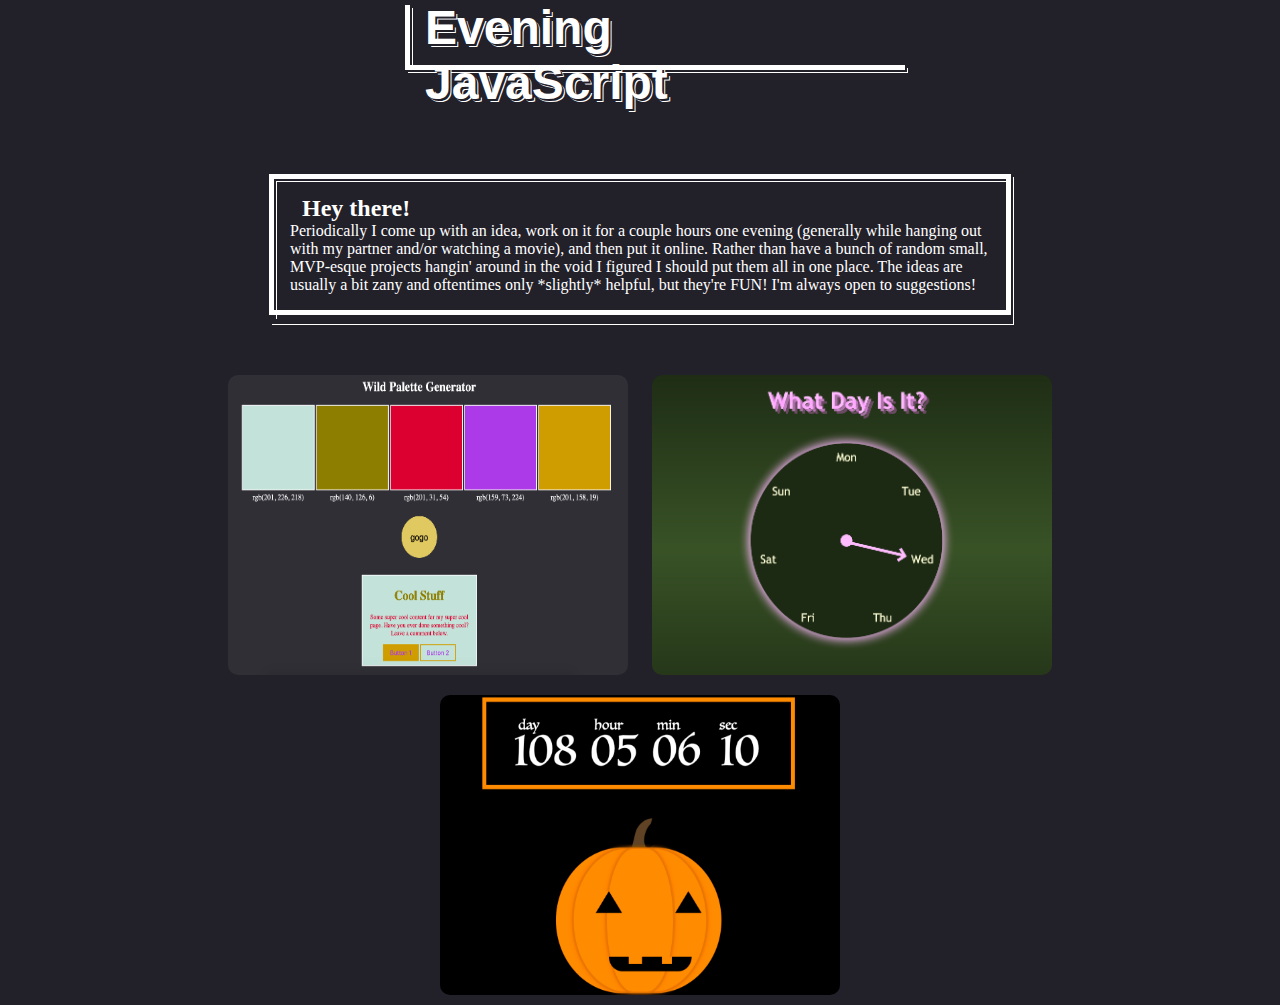
<file: public/index.html>
<!DOCTYPE html>
<html lang="en">
  <head>
    <meta charset="UTF-8" />
    <meta name="viewport" content="width=device-width, initial-scale=1.0" />
    <link rel="stylesheet" type="text/css" href="styles.css" />
    <title>Evening JavaScript</title>
  </head>
  <body>
    <div id="home-heading-container">
      <h1 id="home-heading">
        <span id="home-layer-two"></span>
        <span id="home-layer-three"></span>
        Evening JavaScript
      </h1>
    </div>
    <div id="home-summary">
      <h2>&nbsp;&nbsp;Hey there!</h2>
      <p>
        Periodically I come up with an idea, work on it for a couple hours one
        evening (generally while hanging out with my partner and/or watching a
        movie), and then put it online. Rather than have a bunch of random
        small, MVP-esque projects hangin' around in the void I figured I should
        put them all in one place. The ideas are usually a bit zany and
        oftentimes only *slightly* helpful, but they're FUN! I'm always open to
        suggestions!
      </p>
    </div>
    <div id="project-container">
      <div class="project-card">
        <a href="palette.html">
          <img
            src="images/grey.png"
            alt="wild palette generator"
            height="300"
            width="400"
          />
          <div class="project-overlay">
            <h2>Wild Palette Generator</h2>
          </div>
        </a>
      </div>
      <div class="project-card">
        <a href="clock.html">
          <img
            src="images/clock.png"
            alt="what day is it"
            height="300"
            width="400"
          />
          <div class="project-overlay">
            <h2>What Day Is It?</h2>
          </div>
        </a>
      </div>
      <div class="project-card">
        <a href="halloween.html">
          <img
            src="images/eerie-rectangle.png"
            alt="when is halloween"
            height="300"
            width="400"
          />
          <div class="project-overlay">
            <h2>Countdown to Halloween</h2>
          </div>
        </a>
      </div>
    </div>
    <script src="scripts.js"></script>
  </body>
</html>
</file>
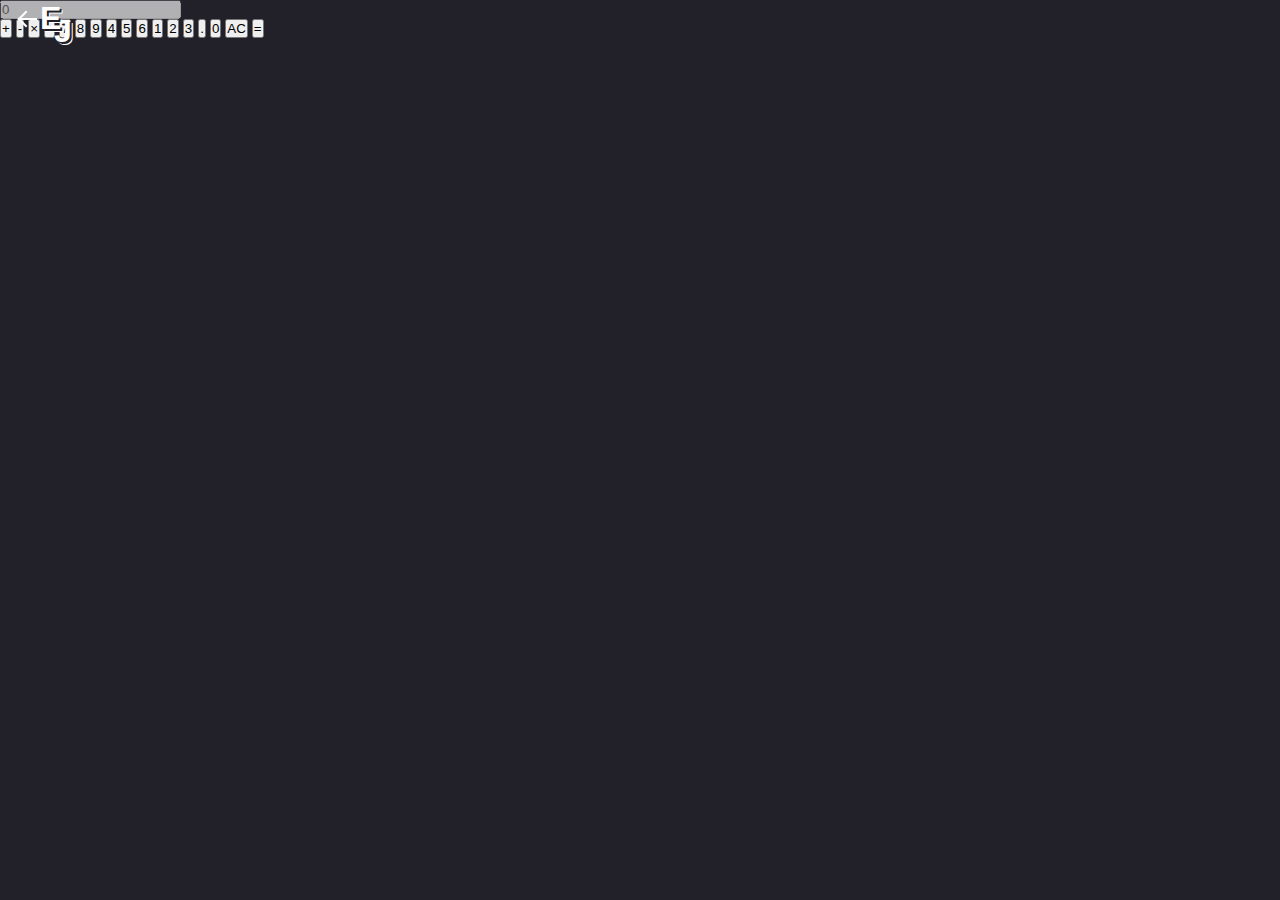
<file: public/calculator.html>
<!DOCTYPE html>
<html lang="en">
  <head>
    <meta charset="UTF-8" />
    <meta name="viewport" content="width=device-width, initial-scale=1.0" />
    <link rel="stylesheet" type="text/css" href="styles.css" />
    <title>Unhelpful Calculator</title>
  </head>
  <body>
    <div id="calc-wrapper">
      <div class="back-btn-container">
        <a href="index.html">
          <h1 class="back-heading">
            <span class="back-arrow"></span>
            <span class="back-letter-one">E</span>
            <span class="back-letter-two">J</span>
          </h1>
        </a>
      </div>
      <div class="calculator">
        <input
          type="text"
          class="calculator-screen"
          id="calculator-screen"
          disabled
        />
        <div class="calculator-keys">
          <button class="calc-btn operator" onclick="getOperator('+')">
            +
          </button>
          <button class="calc-btn operator" onclick="getOperator('-')">
            -
          </button>
          <button class="calc-btn operator" onclick="getOperator('*')">
            &times;
          </button>
          <button class="calc-btn operator" onclick="getOperator('/')">
            &divide;
          </button>
          <button class="calc-btn" onclick="getNumber('7')">7</button>
          <button class="calc-btn" onclick="getNumber('8')">8</button>
          <button class="calc-btn" onclick="getNumber('9')">9</button>
          <button class="calc-btn" onclick="getNumber('4')">4</button>
          <button class="calc-btn" onclick="getNumber('5')">5</button>
          <button class="calc-btn" onclick="getNumber('6')">6</button>
          <button class="calc-btn" onclick="getNumber('1')">1</button>
          <button class="calc-btn" onclick="getNumber('2')">2</button>
          <button class="calc-btn" onclick="getNumber('3')">3</button>
          <button class="calc-btn decimal" onclick="getDecimal()">.</button>
          <button class="calc-btn" onclick="getNumber('0')">0</button>
          <button class="calc-btn" id="all-clear" onclick="clearDisplay()">
            AC
          </button>
          <button class="calc-btn" id="equal-sign" onclick="getOperator('=')">
            =
          </button>
        </div>
      </div>
    </div>
    <script src="scripts.js"></script>
  </body>
</html>
</file>
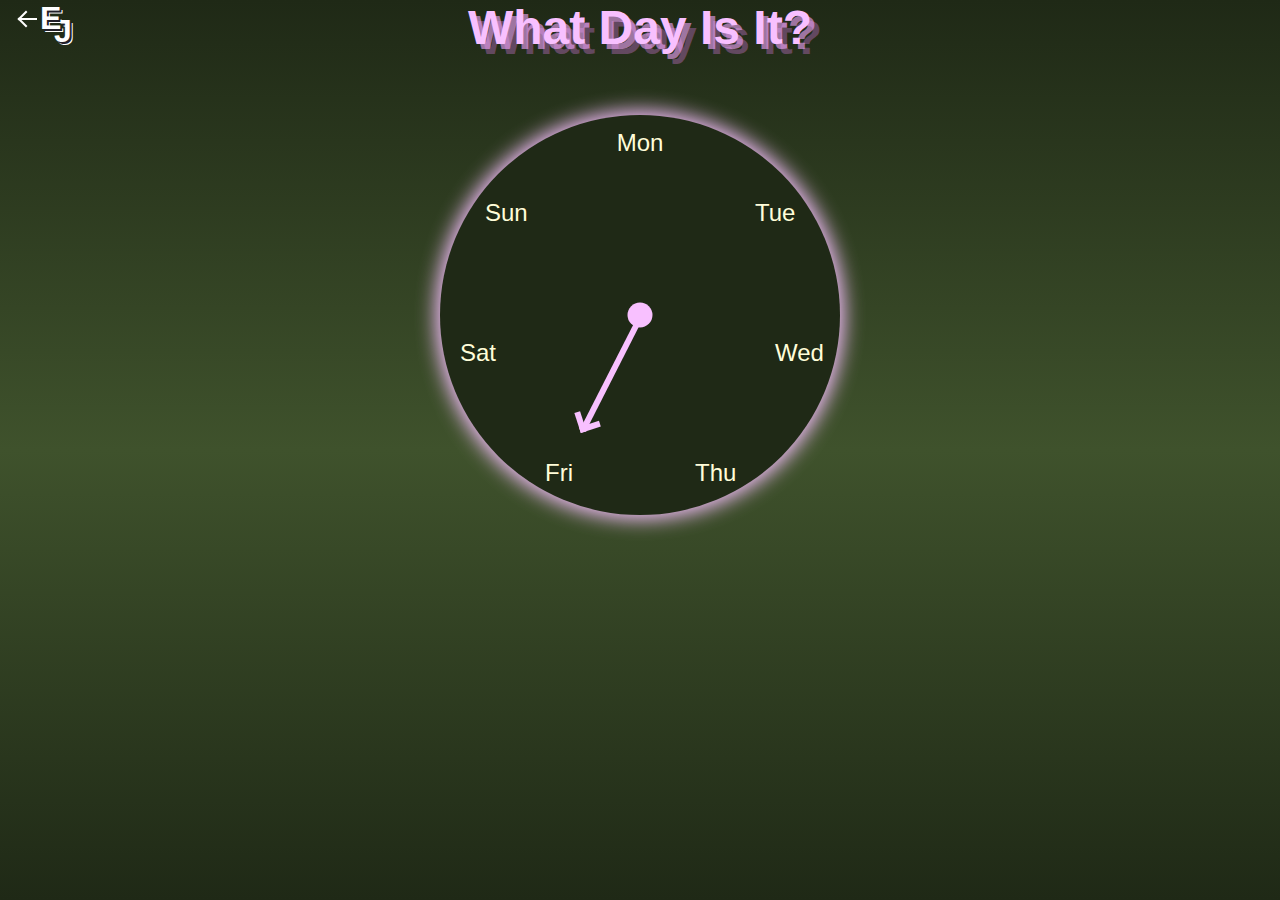
<file: public/clock.html>
<!DOCTYPE html>
<html lang="en">
  <head>
    <meta charset="UTF-8" />
    <meta name="viewport" content="width=device-width, initial-scale=1.0" />
    <link rel="stylesheet" type="text/css" href="styles.css" />
    <title>What Day Is It?</title>
  </head>
  <body>
    <div class="back-btn-container">
      <a href="index.html">
        <h1 class="back-heading">
          <span class="back-arrow"></span>
          <span class="back-letter-one">E</span>
          <span class="back-letter-two">J</span>
        </h1>
      </a>
    </div>
    <div id="clock-wrapper">
      <h1 id="clock-heading">What Day Is It?</h1>
      <div id="clock-container">
        <p id="mon">Mon</p>
        <p id="tue">Tue</p>
        <p id="wed">Wed</p>
        <p id="thu">Thu</p>
        <p id="fri">Fri</p>
        <p id="sat">Sat</p>
        <p id="sun">Sun</p>
        <div id="clock-hand"></div>
      </div>
    </div>
    <script src="scripts.js"></script>
  </body>
</html>
</file>
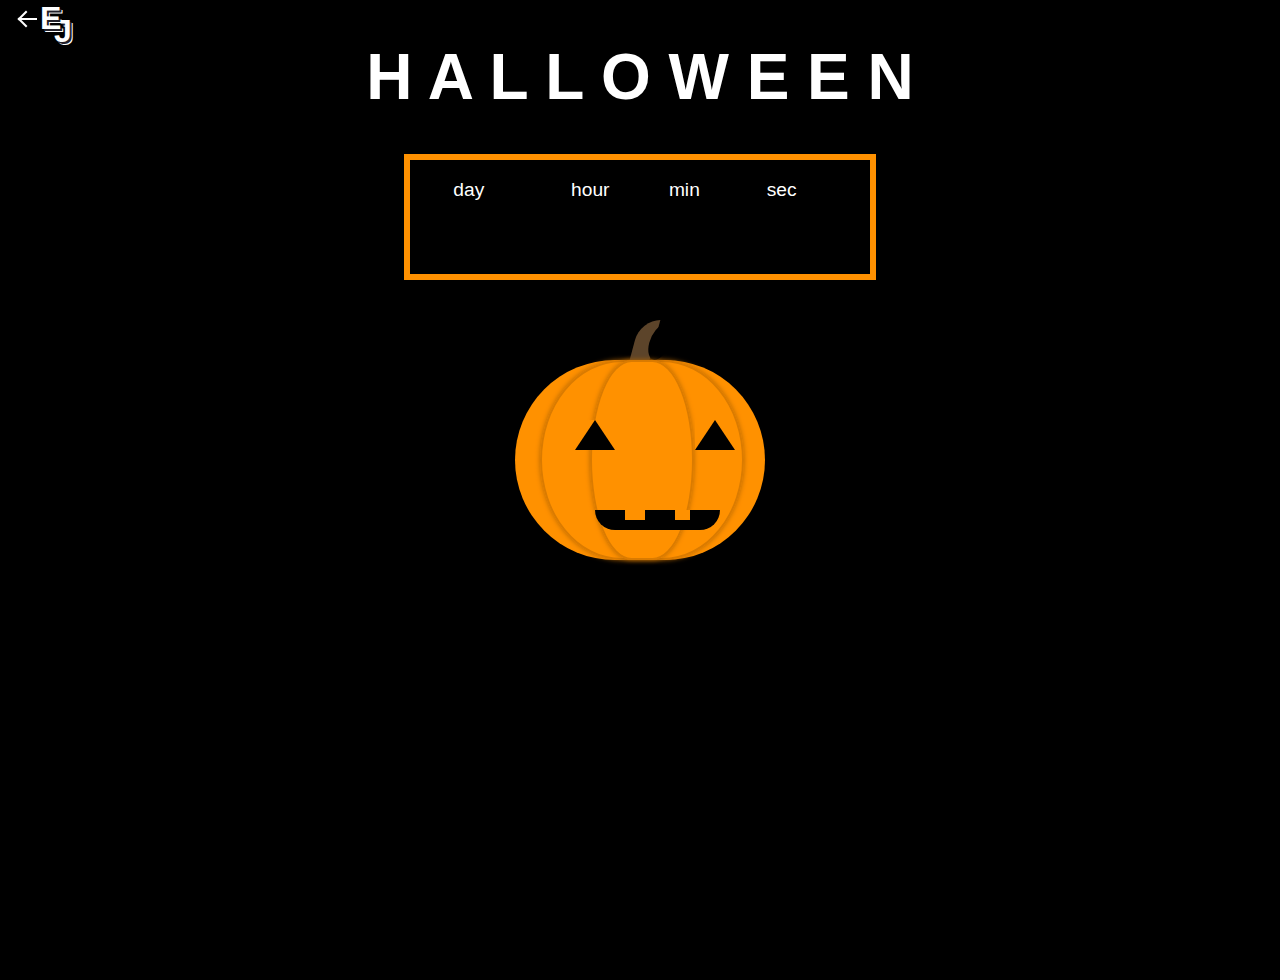
<file: public/halloween.html>
<!DOCTYPE html>
<html lang="en">
  <head>
    <meta charset="UTF-8" />
    <meta name="viewport" content="width=device-width, initial-scale=1.0" />
    <link rel="stylesheet" type="text/css" href="styles.css" />
    <title>Countdown To Halloween</title>
  </head>
  <body>
    <div class="back-btn-container">
      <a href="index.html">
        <h1 class="back-heading">
          <span class="back-arrow"></span>
          <span class="back-letter-one">E</span>
          <span class="back-letter-two">J</span>
        </h1>
      </a>
    </div>
    <div id="halloween-wrapper">
      <h1 id="halloween-heading">H A L L O W E E N</h1>
      <div>
        <div id="countdown-container">
          <span id="day"></span>
          <span id="hour"></span>
          <span id="min"></span>
          <span id="sec"></span>
        </div>
      </div>
      <div id="pumpkin">
        <span id="pumpkin-stem"></span>
        <span id="pumpkin-eyes"></span>
        <span id="pumpkin-mouth"></span>
      </div>
    </div>
    <script src="scripts.js"></script>
  </body>
</html>
</file>
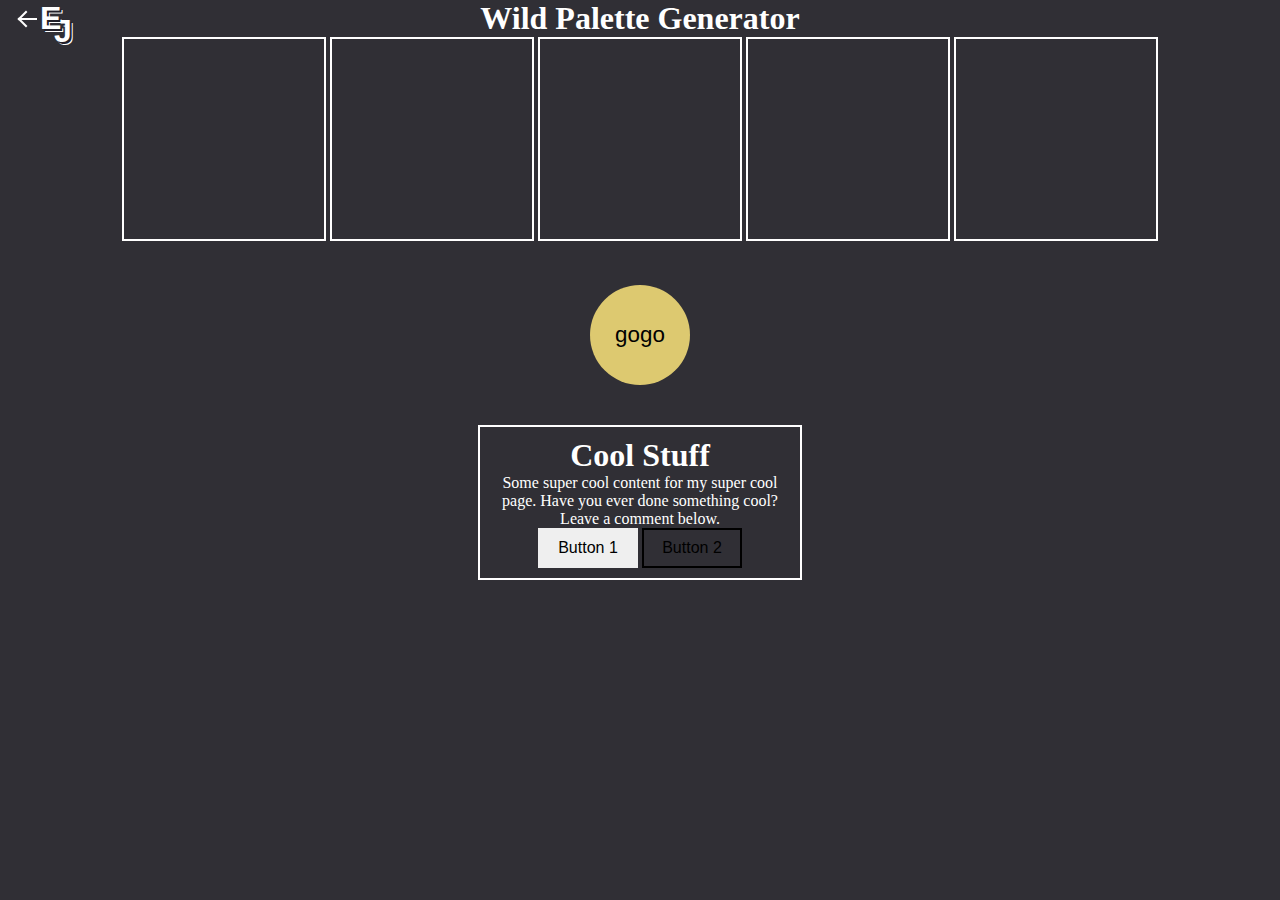
<file: public/palette.html>
<!DOCTYPE html>
<html lang="en">
  <head>
    <meta charset="UTF-8" />
    <meta name="viewport" content="width=device-width, initial-scale=1.0" />
    <link rel="stylesheet" type="text/css" href="styles.css" />
    <title>Wild Palette Generator</title>
  </head>
  <body>
    <div class="back-btn-container">
      <a href="index.html">
        <h1 class="back-heading">
          <span class="back-arrow"></span>
          <span class="back-letter-one">E</span>
          <span class="back-letter-two">J</span>
        </h1>
      </a>
    </div>
    <div id="palette-wrapper">
      <h1>Wild Palette Generator</h1>
      <div>
        <ul id="palette-list">
          <li id="first"><span id="one"></span></li>
          <li id="second"><span id="two"></span></li>
          <li id="third"><span id="three"></span></li>
          <li id="fourth"><span id="four"></span></li>
          <li id="fifth"><span id="five"></span></li>
        </ul>
      </div>
      <div>
        <button id="generate-btn">gogo</button>
      </div>
      <div id="mini-container">
        <div id="mini-header">
          <h1>Cool Stuff</h1>
        </div>
        <div id="mini-content">
          <p>
            Some super cool content for my super cool page. Have you ever done
            something cool? Leave a comment below.
          </p>
        </div>
        <div>
          <button id="mini-btn-primary">Button 1</button>
          <button id="mini-btn-secondary">Button 2</button>
        </div>
      </div>
    </div>
    <script src="scripts.js"></script>
  </body>
</html>
</file>
<file: public/styles.css>
/**************/
/**   HOME   **/
/**************/
* {
  margin: 0;
  padding: 0;
}

body {
  background-color: #222029;
  height: 100vh;
}

#home-heading-container {
  margin: 0 auto;
  width: 430px;
}

#home-heading {
  color: #fff;
  font-family: "Trebuchet MS", Arial, sans-serif;
  font-size: 3rem;
  position: relative;
  margin-bottom: 4rem;
  text-shadow: 2px 2px 0 #222029, 3px 3px #fff;
  width: 430px;
}

#home-heading::before,
#home-heading::after {
  background-color: #fff;
  content: "";
  left: -20px;
  position: absolute;
}

#home-heading::before {
  height: 60px;
  top: 5px;
  width: 5px;
}

#home-heading::after {
  height: 5px;
  top: 65px;
  width: 500px;
}

#home-layer-two::before,
#home-layer-two::after {
  background-color: #222029;
  content: "";
  left: -18px;
  position: absolute;
  z-index: -1;
}

#home-layer-two::before {
  height: 60px;
  top: 7px;
  width: 5px;
}

#home-layer-two::after {
  height: 5px;
  top: 67px;
  width: 500px;
}

#home-layer-three::before,
#home-layer-three::after {
  background-color: #fff;
  content: "";
  left: -17px;
  position: absolute;
  z-index: -2;
}

#home-layer-three::before {
  height: 60px;
  top: 8px;
  width: 5px;
}

#home-layer-three::after {
  height: 5px;
  top: 68px;
  width: 500px;
}

#home-summary {
  border: 5px solid #fff;
  color: #fff;
  margin: 0 auto;
  max-width: 700px;
  padding: 1rem;
  position: relative;
}

#home-summary::before {
  background-color: transparent;
  border: 5px solid #222029;
  content: "";
  left: -3px;
  height: 138px;
  position: absolute;
  top: -3px;
  width: 732px;
  z-index: -1;
}

#home-summary::after {
  background-color: transparent;
  border: 5px solid #fff;
  content: "";
  left: -2px;
  height: 138px;
  position: absolute;
  top: -2px;
  width: 732px;
  z-index: -2;
}

#project-container {
  margin: 50px;
  text-align: center;
}

.project-card {
  border-radius: 10px;
  cursor: pointer;
  display: inline-block;
  height: 300px;
  margin: 10px;
  position: relative;
  width: 400px;
}

.project-card img {
  border-radius: 10px;
}

.project-card:hover .project-overlay {
  opacity: 1;
}

.project-overlay {
  background-color: #000000b6;
  border-radius: 10px;
  height: 100%;
  left: 0;
  opacity: 0;
  position: absolute;
  text-align: center;
  top: 0;
  transition: 0.3s;
  width: 100%;
}

.project-overlay h2 {
  color: #fff;
  left: 50%;
  position: absolute;
  top: 50%;
  transform: translate(-50%, -50%);
}

/******************/
/**   BACK BTN   **/
/******************/
.back-btn-container {
  left: 10px;
  position: absolute;
  top: 0;
}

.back-btn-container a {
  color: #fff;
  text-decoration: none;
}

.back-heading {
  font-family: "Trebuchet MS", Arial, sans-serif;
  font-size: 2rem;
  position: relative;
  text-shadow: 2px 2px 0 #222029, 3px 3px #fff;
}

.back-arrow::before {
  border-bottom: 2px solid #fff;
  border-left: 2px solid #fff;
  content: "";
  height: 10px;
  left: 10px;
  position: absolute;
  top: 13px;
  transform: rotate(45deg);
  width: 10px;
}

.back-arrow::after {
  background-color: #fff;
  content: "";
  height: 2px;
  left: 10px;
  position: absolute;
  top: 18px;
  width: 17px;
}

.back-letter-one {
  left: 30px;
  position: absolute;
  top: 0;
}

.back-letter-two {
  left: 44px;
  position: absolute;
  top: 13px;
}

/***************/
/**   CLOCK   **/
/***************/
#clock-wrapper {
  background-image: linear-gradient(#1f2916, #3f522c, #1f2916);
  font-family: "Trebuchet MS", Arial, sans-serif;
  height: 100vh;
}

#clock-heading {
  background-clip: text;
  color: #f8c0ff;
  font-size: 3rem;
  margin-bottom: 60px;
  text-align: center;
  text-shadow: 5px 5px #f5a7ff98, 10px 10px #f186ff50;
}

#clock-container {
  background-color: #1f2916;
  border-radius: 50%;
  box-shadow: 0 0 20px 4px #f8c0ff;
  height: 400px;
  margin: 0 auto;
  position: relative;
  width: 400px;
}

#clock-container::before {
  background-color: #f8c0ff;
  border-radius: 50%;
  content: "";
  height: 25px;
  left: 50%;
  position: absolute;
  width: 25px;
  top: 50%;
  transform: translate(-50%, -50%);
}

#clock-container p {
  color: #fffdd9;
  font-size: 24px;
  margin: 24px 0;
}

#clock-hand {
  animation: spin 3s;
  border: 3px solid #f8c0ff;
  left: 50%;
  position: absolute;
  top: 50%;
  transform: translateY(-50%);
  transform-origin: left;
  width: 120px;
}

#clock-hand::before {
  border-top: 6px solid #f8c0ff;
  border-right: 6px solid #f8c0ff;
  content: "";
  height: 15px;
  left: 101px;
  position: absolute;
  top: -10px;
  transform: rotate(45deg);
  width: 15px;
}

#mon,
#tue,
#wed,
#thu,
#fri,
#sat,
#sun {
  position: absolute;
}

#mon {
  left: 50%;
  top: -10px;
  transform: translateX(-50%);
}

#mon.active ~ #clock-hand {
  transform: rotate(270deg);
}

#tue {
  left: 315px;
  top: 60px;
}

#tue.active ~ #clock-hand {
  transform: rotate(320deg);
}

#wed {
  left: 335px;
  top: 200px;
}

#wed.active ~ #clock-hand {
  transform: rotate(13deg);
}

#thu {
  left: 255px;
  top: 320px;
}

#thu.active ~ #clock-hand {
  transform: rotate(63deg);
}

#fri {
  left: 105px;
  top: 320px;
}

#fri.active ~ #clock-hand {
  transform: rotate(117deg);
}

#sat {
  left: 20px;
  top: 200px;
}

#sat.active ~ #clock-hand {
  transform: rotate(167deg);
}

#sun {
  left: 45px;
  top: 60px;
}

#sun.active ~ #clock-hand {
  transform: rotate(217deg);
}

@keyframes spin {
  from {
    transform: rotate(0deg);
  }
  from {
    transform: rotate(-720deg);
  }
}

@media (max-width: 480px) {
  #clock-heading {
    font-size: 2.5rem;
  }

  #clock-container {
    height: 280px;
    width: 280px;
  }

  #clock-hand {
    width: 70px;
  }

  #clock-hand::before {
    height: 15px;
    left: 51px;
    width: 15px;
  }

  #mon {
    top: -15px;
  }

  #tue {
    left: 210px;
    top: 40px;
  }

  #wed {
    left: 220px;
    top: 130px;
  }

  #thu {
    left: 170px;
    top: 205px;
  }

  #fri {
    left: 70px;
    top: 205px;
  }

  #sat {
    left: 15px;
    top: 130px;
  }

  #sun {
    left: 30px;
    top: 40px;
  }
}

/***************/
/**  PALETTE  **/
/***************/
#palette-wrapper {
  background-color: #302f35;
  color: #fff;
  min-height: 100vh;
  text-align: center;
}

#palette-list {
  list-style-type: none;
}

#palette-list li {
  border: 2px solid #fff;
  display: inline-block;
  height: 200px;
  position: relative;
  width: 200px;
}

#palette-list li span {
  bottom: -30px;
  font-size: 1.2rem;
  left: 50%;
  position: absolute;
  transform: translateX(-50%);
  width: 150px;
}

#generate-btn {
  background-color: #ddc970;
  border: none;
  border-radius: 50%;
  cursor: pointer;
  font-size: 1.4em;
  height: 100px;
  margin-top: 40px;
  transition: 0.3s;
  width: 100px;
}

#generate-btn:hover {
  background-color: #ffe25f;
}

#generate-btn:active {
  border: 2px solid #302f35;
  font-size: 1.8em;
}

#mini-container {
  border: 2px solid white;
  margin: 40px auto 0 auto;
  max-width: 300px;
  padding: 10px;
}

#mini-btn-secondary,
#mini-btn-primary {
  cursor: pointer;
  font-size: 1em;
  height: 40px;
  width: 100px;
}

#mini-btn-secondary {
  background: transparent;
  border-style: solid;
  border-width: 2px;
}

#mini-btn-primary {
  border: none;
}

/*****************/
/**  HALLOWEEN  **/
/*****************/
#halloween-wrapper {
  background-color: #000;
  color: #fff;
  font-family: "Luminari", Arial, Helvetica, sans-serif;
  height: 100%;
  padding: 40px;
}

#halloween-heading {
  font-size: 4rem;
  text-align: center;
}

#countdown-container {
  border: 6px solid #ff9100;
  font-size: 4rem;
  height: 90px;
  margin: 40px auto;
  padding-top: 1.5rem;
  text-align: center;
  width: 460px;
}

#day,
#hour,
#min,
#sec {
  display: inline-block;
  height: 86px;
  position: relative;
}

#day {
  width: 100px;
}

#hour,
#min,
#sec {
  width: 80px;
}

#day::before,
#hour::before,
#min::before,
#sec::before {
  font-size: 1.2rem;
  left: 10px;
  position: absolute;
  top: -5px;
}

#day::before {
  content: "day";
}

#hour::before {
  content: "hour";
}

#min::before {
  content: "min";
}

#sec::before {
  content: "sec";
}

#pumpkin {
  background-color: #ff9100;
  border-radius: 40% / 50%;
  height: 200px;
  margin: 80px auto;
  position: relative;
  width: 250px;
}

#pumpkin::before,
#pumpkin::after {
  content: "";
  border: 2px solid #da7b00;
  border-radius: 40% / 50%;
  box-shadow: 0px 0px 5px 0px #b46600;
  height: 196px;
  position: absolute;
}

#pumpkin::before {
  left: 25px;
  width: 200px;
}

#pumpkin::after {
  left: 75px;
  width: 100px;
}

#pumpkin-stem,
#pumpkin-stem::before {
  position: absolute;
  width: 20px;
}

#pumpkin-stem {
  background-color: #5c442a;
  border-top-left-radius: 20px;
  height: 40px;
  left: 120px;
  top: -40px;
  transform: skewX(-15deg);
}

#pumpkin-stem::before {
  background-color: #000;
  border-radius: 50%;
  content: "";
  height: 35px;
  left: 15px;
  top: 5px;
}

#pumpkin-eyes,
#pumpkin-eyes::before {
  background-color: #000;
  border-right: 20px solid #ff9100;
  border-bottom: 30px solid #000;
  border-left: 20px solid #ff9100;
  height: 0;
  position: absolute;
  width: 0;
  z-index: 1;
}

#pumpkin-eyes {
  left: 60px;
  top: 60px;
}

#pumpkin-eyes::before {
  content: "";
  left: 100px;
  top: 0px;
}

#pumpkin-mouth {
  background-color: #000;
  border-bottom-left-radius: 20px;
  border-bottom-right-radius: 20px;
  height: 20px;
  left: 80px;
  position: absolute;
  top: 150px;
  width: 125px;
  z-index: 1;
}

#pumpkin-mouth::before,
#pumpkin-mouth::after {
  background-color: #ff9100;
  content: "";
  height: 10px;
  position: absolute;
}

#pumpkin-mouth::before {
  left: 30px;
  width: 20px;
}

#pumpkin-mouth::after {
  left: 80px;
  width: 15px;
}

@media (max-width: 635px) {
  #halloween-heading {
    font-size: 3rem;
  }

  #countdown-container {
    font-size: 3rem;
    height: 65px;
    padding-top: 1rem;
    width: 320px;
  }

  #day {
    width: 80px;
  }

  #hour,
  #min,
  #sec {
    width: 60px;
  }
}

@media (max-width: 490px) {
  #halloween-wrapper {
    margin: 40px 10px;
  }

  #halloween-heading {
    font-size: 2rem;
  }

  #countdown-container {
    font-size: 2.5rem;
    height: 55px;
    margin: 20px auto;
    padding-top: 1rem;
    width: 270px;
  }

  #day {
    width: 70px;
  }

  #hour,
  #min,
  #sec {
    width: 50px;
  }

  #day::before,
  #hour::before,
  #min::before,
  #sec::before {
    font-size: 1.2rem;
    left: 3px;
    top: -10px;
  }
}
</file>
